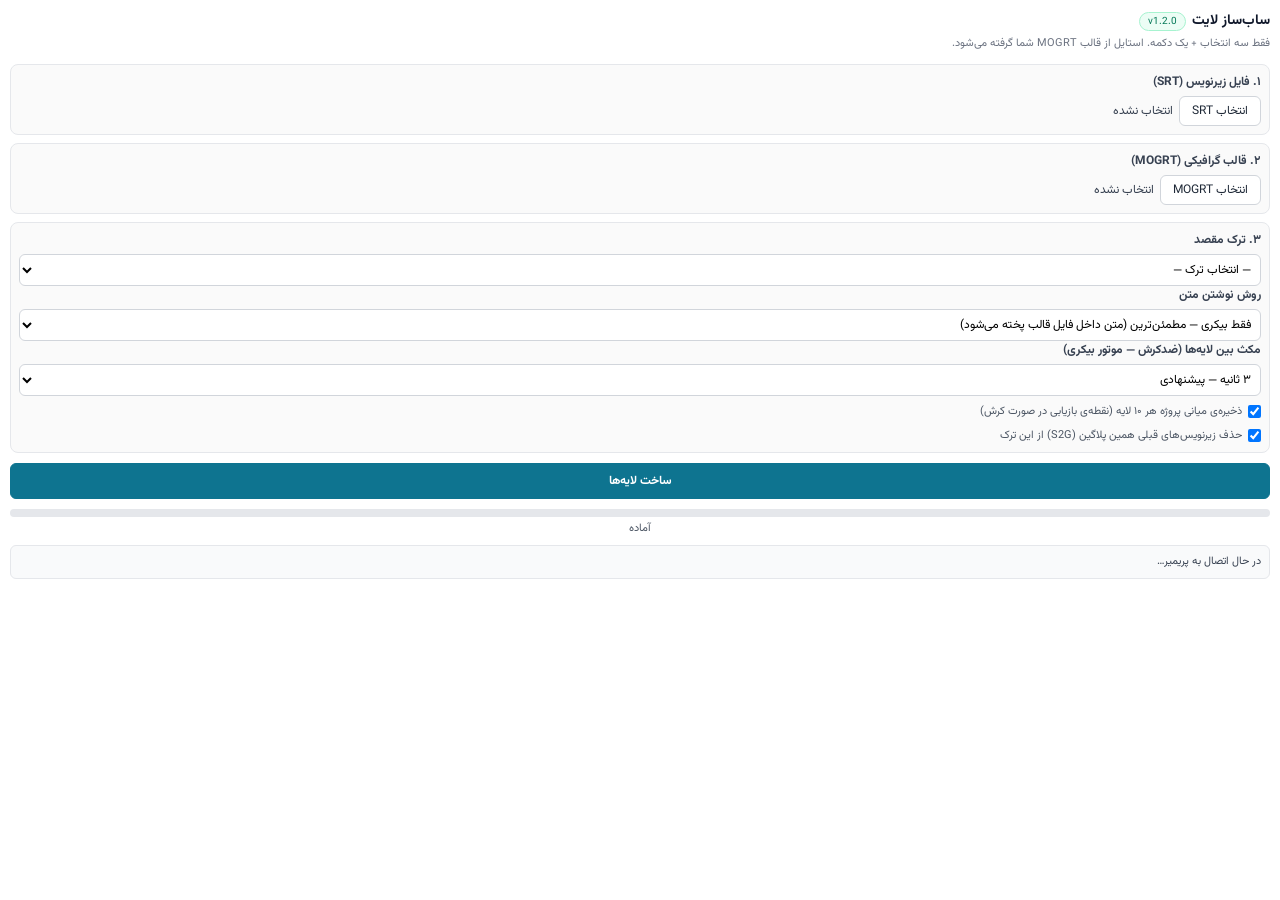
<file: com.srt2graphics.panel/index.html>
<!DOCTYPE html>
<html lang="fa" dir="rtl">
<head>
<meta charset="utf-8">
<title>ساب‌ساز لایت</title>
<link rel="stylesheet" href="css/style.css">
</head>
<body>
  <header>
    <h1>ساب‌ساز لایت</h1>
    <span id="chipVer" class="chip">v1.2.0</span>
  </header>
  <p class="hint">فقط سه انتخاب + یک دکمه. استایل از قالب MOGRT شما گرفته می‌شود.</p>

  <section class="card">
    <label class="lbl">۱. فایل زیرنویس (SRT)</label>
    <div class="pickrow">
      <button id="btnPickSrt" type="button">انتخاب SRT</button>
      <span id="lblSrt" class="fname">انتخاب نشده</span>
      <span id="lblSrtCount" class="fcount"></span>
    </div>
    <input type="file" id="fileSrt" accept=".srt,.vtt,.txt" class="hidefile">
  </section>

  <section class="card">
    <label class="lbl">۲. قالب گرافیکی (MOGRT)</label>
    <div class="pickrow">
      <button id="btnPickMogrt" type="button">انتخاب MOGRT</button>
      <span id="lblMogrt" class="fname">انتخاب نشده</span>
    </div>
    <input type="file" id="fileMogrt" accept=".mogrt" class="hidefile">
  </section>

  <section class="card">
    <label class="lbl" for="selTrack">۳. ترک مقصد</label>
    <select id="selTrack">
      <option value="-1">— انتخاب ترک —</option>
    </select>
    <label class="lbl" for="selEngine">روش نوشتن متن</label>
    <select id="selEngine">
      <option value="bake" selected>فقط بیکری — مطمئن‌ترین (متن داخل فایل قالب پخته می‌شود)</option>
      <option value="direct">مستقیم — نوشتن داخل پریمیر (روش قدیمی)</option>
      <option value="auto">هوشمند — اول بیکری، اگر نشد مستقیم</option>
    </select>
    <label class="lbl" for="selPace">مکث بین لایه‌ها (ضدکرش — موتور بیکری)</label>
    <select id="selPace">
      <option value="1000">۱ ثانیه — سریع‌تر</option>
      <option value="2000">۲ ثانیه</option>
      <option value="3000" selected>۳ ثانیه — پیشنهادی</option>
      <option value="5000">۵ ثانیه — ایمن‌ترین</option>
    </select>
    <label class="chk">
      <input type="checkbox" id="chkMidSave" checked>
      ذخیره‌ی میانی پروژه هر ۱۰ لایه (نقطه‌ی بازیابی در صورت کرش)
    </label>
    <label class="chk">
      <input type="checkbox" id="chkClear" checked>
      حذف زیرنویس‌های قبلی همین پلاگین (S2G) از این ترک
    </label>
  </section>

  <button id="btnRun" class="primary" type="button">ساخت لایه‌ها</button>
  <button id="btnCancel" class="ghost" type="button" hidden>لغو</button>

  <div id="barWrap"><div id="barFill"></div></div>
  <div id="lblProgress">آماده</div>
  <div id="lblStatus" class="status">در حال اتصال به پریمیر…</div>
  <div id="lblBakeInfo" class="hint" hidden></div>

  <div id="boxErrors" hidden>
    <div class="boxtitle">جزئیات خطاها</div>
    <ul id="listErrors"></ul>
  </div>
  <div id="boxDump" hidden>
    <div class="boxtitle">ساختار MOGRT (DUMP خودکار — یک‌بار در اولین شکست)</div>
    <pre id="preDump"></pre>
  </div>

  <script src="js/CSInterface.js"></script>
  <script src="js/srt.js"></script>
  <script src="js/core.js"></script>
  <script src="js/mogrtbaker.js"></script>
  <script src="js/main.js"></script>
</body>
</html>
</file>
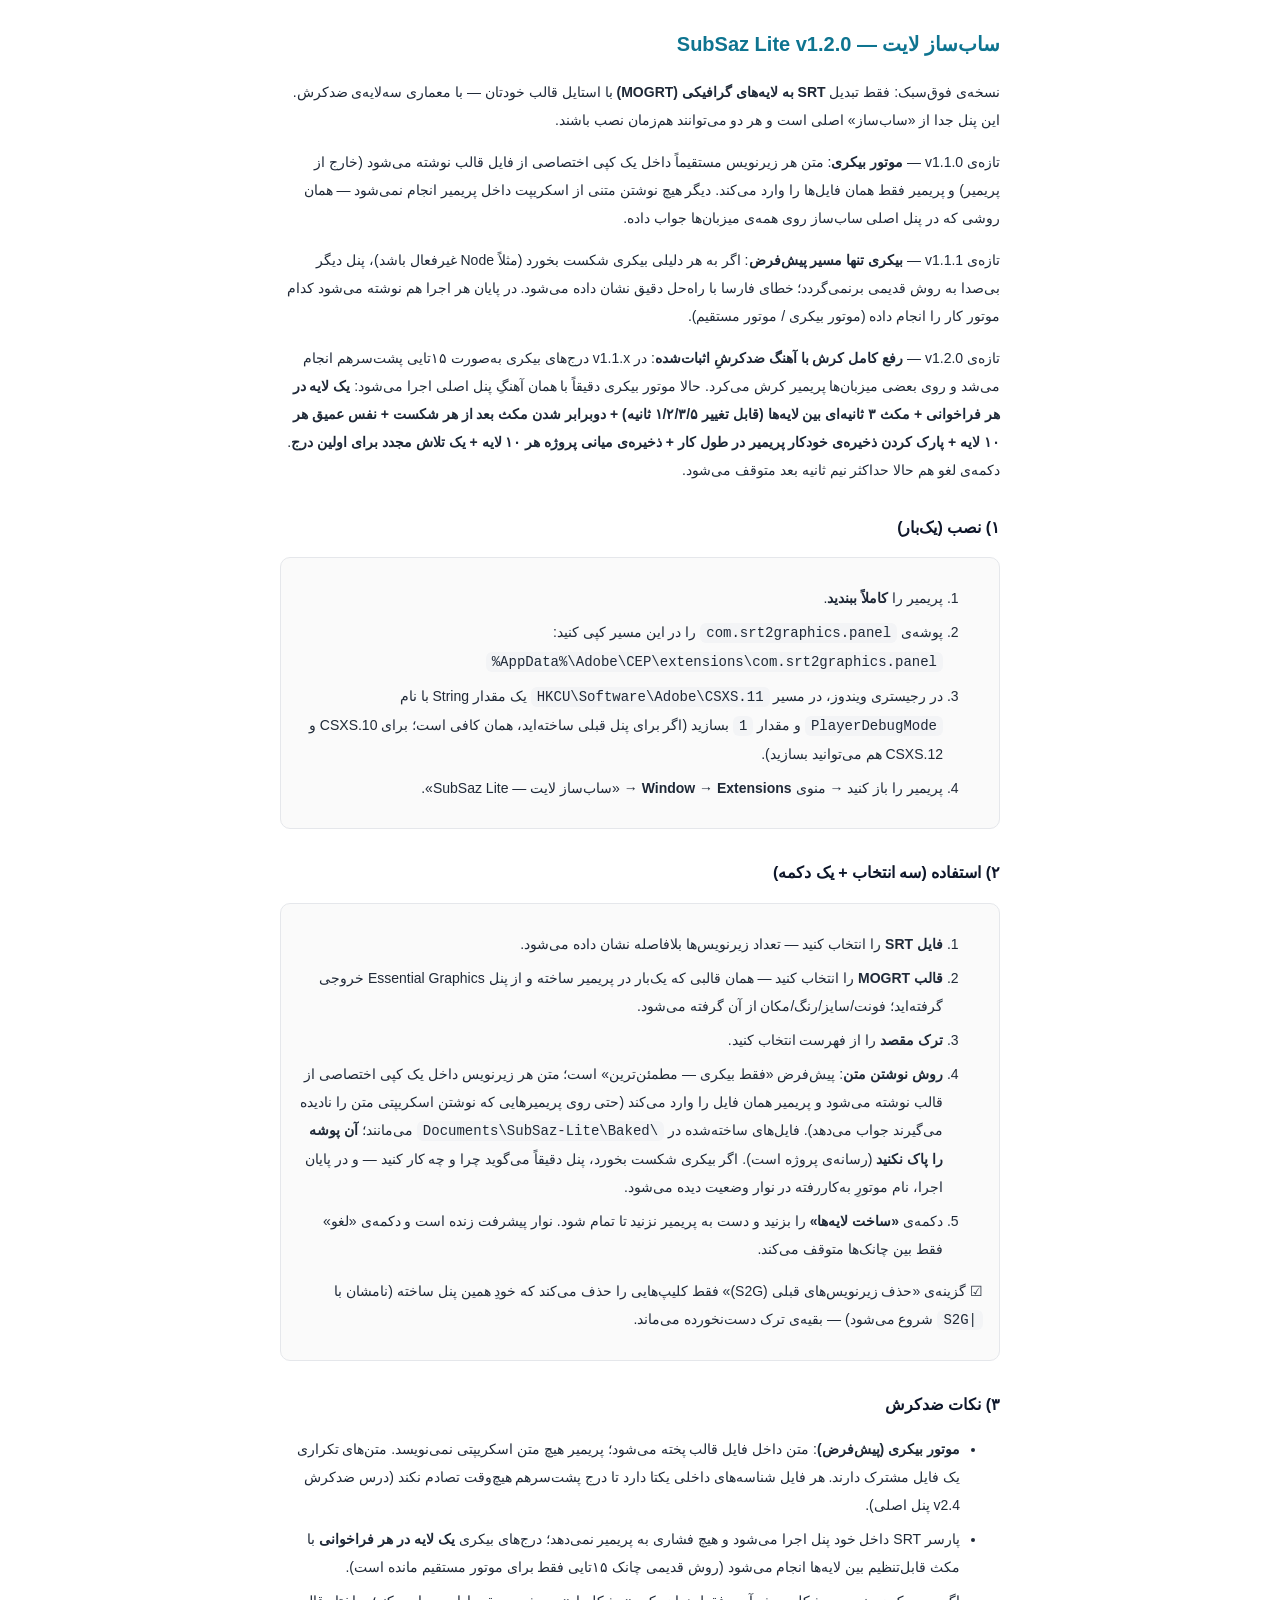
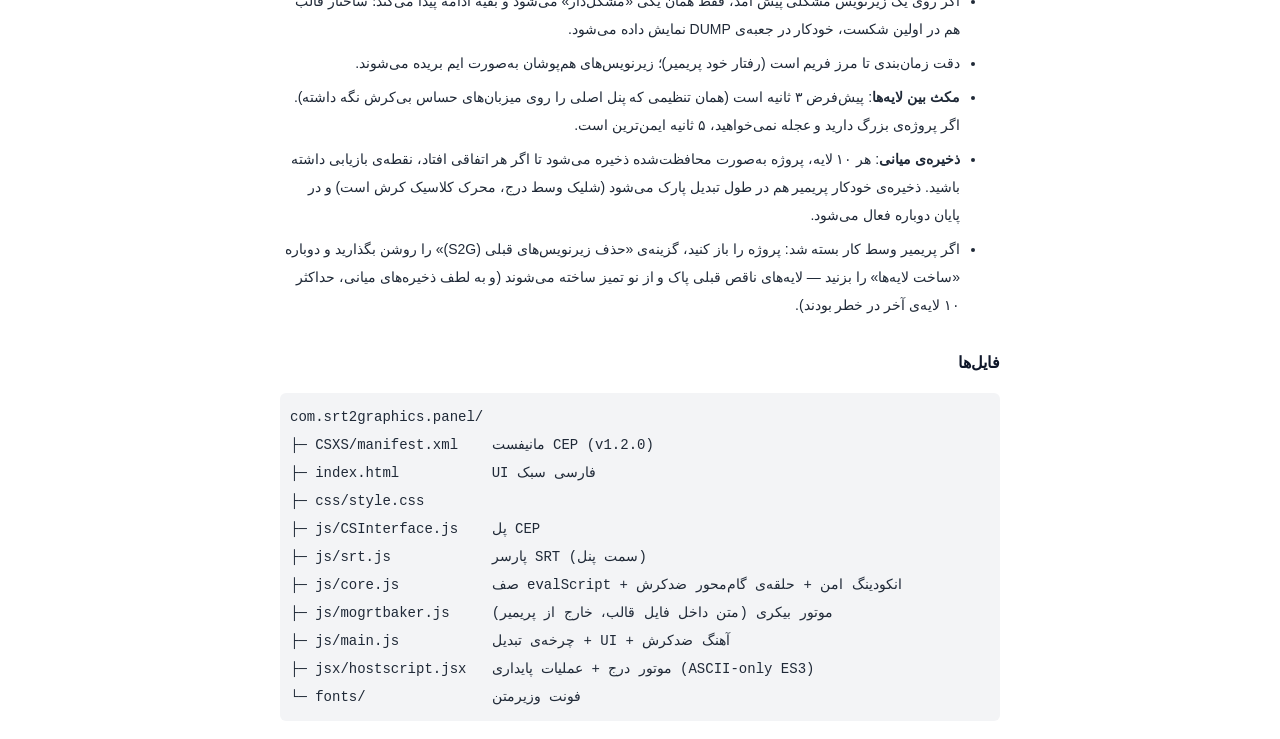
<file: راهنمای-لایت.html>
<!DOCTYPE html>
<html lang="fa" dir="rtl">
<head>
<meta charset="utf-8">
<title>ساب‌ساز لایت — راهنمای نصب و استفاده</title>
<style>
  body { font-family: "Vazirmatn", "Segoe UI", Tahoma, sans-serif; background:#fff; color:#1f2937; max-width:720px; margin:24px auto; padding:0 16px; line-height:2; font-size:14px; }
  h1 { font-size:20px; color:#0e7490; } h2 { font-size:16px; color:#0f172a; margin-top:28px; }
  code, pre { direction:ltr; text-align:left; font-family:Consolas, monospace; background:#f3f4f6; border-radius:6px; padding:2px 6px; }
  pre { padding:10px; overflow:auto; }
  .card { border:1px solid #e5e7eb; border-radius:10px; padding:12px 16px; background:#fafafa; margin:12px 0; }
  ol li, ul li { margin-bottom:6px; }
</style>
</head>
<body>
<h1>ساب‌ساز لایت — SubSaz Lite v1.2.0</h1>
<p>نسخه‌ی فوق‌سبک: فقط تبدیل <b>SRT به لایه‌های گرافیکی (MOGRT)</b> با استایل قالب خودتان — با معماری سه‌لایه‌ی ضدکرش. این پنل جدا از «ساب‌ساز» اصلی است و هر دو می‌توانند هم‌زمان نصب باشند.</p>
<p>تازه‌ی v1.1.0 — <b>موتور بیکری</b>: متن هر زیرنویس مستقیماً داخل یک کپی اختصاصی از فایل قالب نوشته می‌شود (خارج از پریمیر) و پریمیر فقط همان فایل‌ها را وارد می‌کند. دیگر هیچ نوشتن متنی از اسکریپت داخل پریمیر انجام نمی‌شود — همان روشی که در پنل اصلی ساب‌ساز روی همه‌ی میزبان‌ها جواب داده.</p>
<p>تازه‌ی v1.1.1 — <b>بیکری تنها مسیر پیش‌فرض</b>: اگر به هر دلیلی بیکری شکست بخورد (مثلاً Node غیرفعال باشد)، پنل دیگر بی‌صدا به روش قدیمی برنمی‌گردد؛ خطای فارسا با راه‌حل دقیق نشان داده می‌شود. در پایان هر اجرا هم نوشته می‌شود کدام موتور کار را انجام داده (موتور بیکری / موتور مستقیم).</p>
<p>تازه‌ی v1.2.0 — <b>رفع کامل کرش با آهنگ ضدکرشِ اثبات‌شده</b>: در v1.1.x درج‌های بیکری به‌صورت ۱۵تایی پشت‌سرهم انجام می‌شد و روی بعضی میزبان‌ها پریمیر کرش می‌کرد. حالا موتور بیکری دقیقاً با همان آهنگِ پنل اصلی اجرا می‌شود: <b>یک لایه در هر فراخوانی + مکث ۳ ثانیه‌ای بین لایه‌ها (قابل تغییر ۱/۲/۳/۵ ثانیه) + دوبرابر شدن مکث بعد از هر شکست + نفس عمیق هر ۱۰ لایه + پارک کردن ذخیره‌ی خودکار پریمیر در طول کار + ذخیره‌ی میانی پروژه هر ۱۰ لایه + یک تلاش مجدد برای اولین درج</b>. دکمه‌ی لغو هم حالا حداکثر نیم ثانیه بعد متوقف می‌شود.</p>

<h2>۱) نصب (یک‌بار)</h2>
<div class="card">
<ol>
  <li>پریمیر را <b>کاملاً ببندید</b>.</li>
  <li>پوشه‌ی <code dir="ltr">com.srt2graphics.panel</code> را در این مسیر کپی کنید:<br>
  <code dir="ltr">%AppData%\Adobe\CEP\extensions\com.srt2graphics.panel</code></li>
  <li>در رجیستری ویندوز، در مسیر <code dir="ltr">HKCU\Software\Adobe\CSXS.11</code> یک مقدار String با نام <code dir="ltr">PlayerDebugMode</code> و مقدار <code dir="ltr">1</code> بسازید (اگر برای پنل قبلی ساخته‌اید، همان کافی است؛ برای CSXS.10 و CSXS.12 هم می‌توانید بسازید).</li>
  <li>پریمیر را باز کنید → منوی <b>Window → Extensions</b> → «ساب‌ساز لایت — SubSaz Lite».</li>
</ol>
</div>

<h2>۲) استفاده (سه انتخاب + یک دکمه)</h2>
<div class="card">
<ol>
  <li><b>فایل SRT</b> را انتخاب کنید — تعداد زیرنویس‌ها بلافاصله نشان داده می‌شود.</li>
  <li><b>قالب MOGRT</b> را انتخاب کنید — همان قالبی که یک‌بار در پریمیر ساخته و از پنل Essential Graphics خروجی گرفته‌اید؛ فونت/سایز/رنگ/مکان از آن گرفته می‌شود.</li>
  <li><b>ترک مقصد</b> را از فهرست انتخاب کنید.</li>
  <li><b>روش نوشتن متن</b>: پیش‌فرض «فقط بیکری — مطمئن‌ترین» است؛ متن هر زیرنویس داخل یک کپی اختصاصی از قالب نوشته می‌شود و پریمیر همان فایل را وارد می‌کند (حتی روی پریمیرهایی که نوشتن اسکریپتی متن را نادیده می‌گیرند جواب می‌دهد). فایل‌های ساخته‌شده در <code dir="ltr">Documents\SubSaz-Lite\Baked\</code> می‌مانند؛ <b>آن پوشه را پاک نکنید</b> (رسانه‌ی پروژه است). اگر بیکری شکست بخورد، پنل دقیقاً می‌گوید چرا و چه کار کنید — و در پایان اجرا، نام موتورِ به‌کاررفته در نوار وضعیت دیده می‌شود.</li>
  <li>دکمه‌ی <b>«ساخت لایه‌ها»</b> را بزنید و دست به پریمیر نزنید تا تمام شود. نوار پیشرفت زنده است و دکمه‌ی «لغو» فقط بین چانک‌ها متوقف می‌کند.</li>
</ol>
<p>☑ گزینه‌ی «حذف زیرنویس‌های قبلی (S2G)» فقط کلیپ‌هایی را حذف می‌کند که خودِ همین پنل ساخته (نامشان با <code dir="ltr">S2G|</code> شروع می‌شود) — بقیه‌ی ترک دست‌نخورده می‌ماند.</p>
</div>

<h2>۳) نکات ضدکرش</h2>
<ul>
  <li><b>موتور بیکری (پیش‌فرض)</b>: متن داخل فایل قالب پخته می‌شود؛ پریمیر هیچ متن اسکریپتی نمی‌نویسد. متن‌های تکراری یک فایل مشترک دارند. هر فایل شناسه‌های داخلی یکتا دارد تا درج پشت‌سرهم هیچ‌وقت تصادم نکند (درس ضدکرش v2.4 پنل اصلی).</li>
  <li>پارسر SRT داخل خود پنل اجرا می‌شود و هیچ فشاری به پریمیر نمی‌دهد؛ درج‌های بیکری <b>یک لایه در هر فراخوانی</b> با مکث قابل‌تنظیم بین لایه‌ها انجام می‌شود (روش قدیمی چانک ۱۵تایی فقط برای موتور مستقیم مانده است).</li>
  <li>اگر روی یک زیرنویس مشکلی پیش آمد، فقط همان یکی «مشکل‌دار» می‌شود و بقیه ادامه پیدا می‌کند؛ ساختار قالب هم در اولین شکست، خودکار در جعبه‌ی DUMP نمایش داده می‌شود.</li>
  <li>دقت زمان‌بندی تا مرز فریم است (رفتار خود پریمیر)؛ زیرنویس‌های هم‌پوشان به‌صورت ایم بریده می‌شوند.</li>
  <li><b>مکث بین لایه‌ها</b>: پیش‌فرض ۳ ثانیه است (همان تنظیمی که پنل اصلی را روی میزبان‌های حساس بی‌کرش نگه داشته). اگر پروژه‌ی بزرگ دارید و عجله نمی‌خواهید، ۵ ثانیه ایمن‌ترین است.</li>
  <li><b>ذخیره‌ی میانی</b>: هر ۱۰ لایه، پروژه به‌صورت محافظت‌شده ذخیره می‌شود تا اگر هر اتفاقی افتاد، نقطه‌ی بازیابی داشته باشید. ذخیره‌ی خودکار پریمیر هم در طول تبدیل پارک می‌شود (شلیک وسط درج، محرک کلاسیک کرش است) و در پایان دوباره فعال می‌شود.</li>
  <li>اگر پریمیر وسط کار بسته شد: پروژه را باز کنید، گزینه‌ی «حذف زیرنویس‌های قبلی (S2G)» را روشن بگذارید و دوباره «ساخت لایه‌ها» را بزنید — لایه‌های ناقص قبلی پاک و از نو تمیز ساخته می‌شوند (و به لطف ذخیره‌های میانی، حداکثر ۱۰ لایه‌ی آخر در خطر بودند).</li>
</ul>

<h2>فایل‌ها</h2>
<pre>com.srt2graphics.panel/
├─ CSXS/manifest.xml    مانیفست CEP (v1.2.0)
├─ index.html           UI فارسی سبک
├─ css/style.css
├─ js/CSInterface.js    پل CEP
├─ js/srt.js            پارسر SRT (سمت پنل)
├─ js/core.js           صف evalScript + انکودینگ امن + حلقه‌ی گام‌محور ضدکرش
├─ js/mogrtbaker.js     موتور بیکری (متن داخل فایل قالب، خارج از پریمیر)
├─ js/main.js           چرخه‌ی تبدیل + UI + آهنگ ضدکرش
├─ jsx/hostscript.jsx   موتور درج + عملیات پایداری (ASCII-only ES3)
└─ fonts/               فونت وزیرمتن</pre>
</body>
</html>
</file>
<file: com.srt2graphics.panel/css/style.css>
/* SubSaz Lite v1.0.0 — ultra-light UI (white, one accent, no heavy assets) */
@font-face {
  font-family: "Vazirmatn";
  src: url("../fonts/Vazirmatn-Regular.woff2") format("woff2");
  font-weight: 400;
}
@font-face {
  font-family: "Vazirmatn";
  src: url("../fonts/Vazirmatn-Bold.woff2") format("woff2");
  font-weight: 700;
}

* { box-sizing: border-box; margin: 0; padding: 0; }
html, body {
  background: #ffffff;
  color: #1f2937;
  font-family: "Vazirmatn", "Segoe UI", Tahoma, Arial, sans-serif;
  font-size: 12px;
}
body { padding: 10px; direction: rtl; }

header { display: flex; align-items: center; gap: 6px; margin-bottom: 2px; }
h1 { font-size: 14px; font-weight: 700; color: #0f172a; }
.chip {
  background: #ecfdf5; color: #047857;
  border: 1px solid #a7f3d0; border-radius: 999px;
  padding: 1px 8px; font-size: 10px;
}
.hint { color: #6b7280; font-size: 11px; margin-bottom: 10px; line-height: 1.8; }

.card {
  border: 1px solid #e5e7eb; border-radius: 8px;
  padding: 8px; margin-bottom: 8px; background: #fafafa;
}
.lbl { display: block; font-weight: 700; margin-bottom: 5px; color: #374151; }
.pickrow { display: flex; align-items: center; gap: 6px; flex-wrap: wrap; }

button {
  font-family: inherit; font-size: 12px;
  border: 1px solid #d1d5db; background: #ffffff; color: #1f2937;
  border-radius: 6px; padding: 5px 12px; cursor: pointer;
}
button:hover:not(:disabled) { background: #f3f4f6; }
button:disabled { opacity: .5; cursor: default; }
button.primary {
  background: #0e7490; border-color: #0e7490; color: #ffffff;
  width: 100%; padding: 8px; font-weight: 700; margin-top: 2px;
}
button.primary:hover:not(:disabled) { background: #155e75; }
button.ghost {
  background: #ffffff; color: #b91c1c; border-color: #fecaca;
  width: 100%; padding: 7px; margin-top: 6px;
}

.fname { color: #374151; }
.fcount { color: #059669; font-size: 11px; }

select {
  width: 100%; padding: 5px; border: 1px solid #d1d5db;
  border-radius: 6px; background: #ffffff; font-family: inherit; font-size: 12px;
}
.chk {
  display: flex; gap: 6px; align-items: center;
  color: #4b5563; font-size: 11px; margin-top: 7px; cursor: pointer;
}

#barWrap {
  height: 8px; background: #e5e7eb; border-radius: 999px;
  overflow: hidden; margin-top: 10px;
}
#barFill { height: 100%; width: 0%; background: #0e7490; transition: width .15s; }
#lblProgress { font-size: 11px; color: #4b5563; margin-top: 3px; text-align: center; }

.status {
  margin-top: 8px; padding: 6px 8px; border-radius: 6px;
  font-size: 11px; line-height: 1.8; min-height: 20px;
  background: #f9fafb; border: 1px solid #e5e7eb; color: #374151;
}
.status.ok   { background: #ecfdf5; border-color: #a7f3d0; color: #065f46; }
.status.warn { background: #fffbeb; border-color: #fde68a; color: #92400e; }
.status.err  { background: #fef2f2; border-color: #fecaca; color: #991b1b; }

#boxErrors, #boxDump {
  margin-top: 8px; border: 1px solid #e5e7eb; border-radius: 6px;
  background: #fafafa; padding: 6px;
}
.boxtitle { font-size: 10px; font-weight: 700; color: #6b7280; margin-bottom: 4px; }
#listErrors {
  max-height: 110px; overflow: auto; padding-inline-start: 16px;
  color: #7f1d1d; font-size: 10.5px; line-height: 1.9;
}
#preDump {
  max-height: 110px; overflow: auto;
  font-family: Consolas, "Courier New", monospace; font-size: 10px;
  direction: ltr; text-align: left; white-space: pre-wrap; color: #374151;
}
.hidefile { display: none; }
</file>
